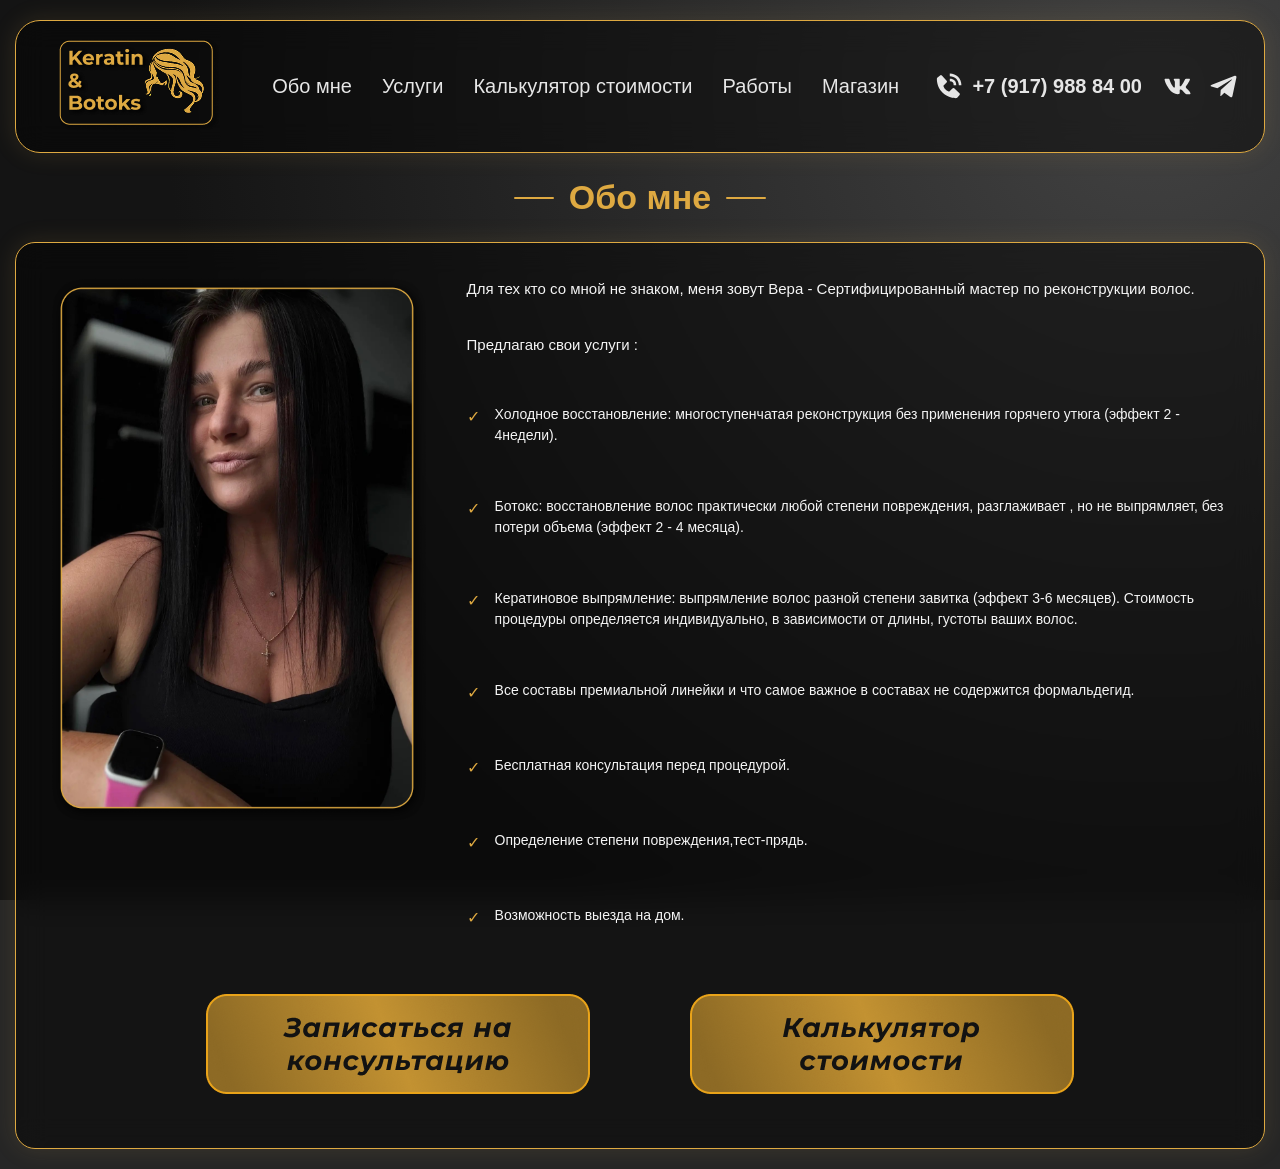
<file: index.html>
<!DOCTYPE html>
<html lang="ru">
<head>
    <meta charset="UTF-8">
    <meta name="viewport" content="width=device-width, initial-scale=1.0">
    <link rel="icon" href="img/favicon.png" sizes="any">
    <title>Keratin & Botoks | Мастер Вера</title>
    <link rel="stylesheet" href="styles/bio.css">
</head>
<body>
    <div class="container">
        <header class="header">
            <div class="header-left">
                <div class="logo-oval">
                    <a href="#"><img src="img/logo.png" alt="Keratin & Botoks"></a>
                </div>
                <input type="checkbox" id="burger-toggle" class="burger-checkbox">
                <label for="burger-toggle" class="burger-icon">
                    <span></span>
                    <span></span>
                    <span></span>
                </label>
            </div>
            <nav class="menu">
                <ul>
                    <li><a href="#">Обо мне</a></li>
                    <li><a href="#">Услуги</a></li>
                    <li><a href="#">Калькулятор стоимости</a></li>
                    <li><a href="#">Работы</a></li>
                    <li><a href="#">Магазин</a></li>
                </ul>
            </nav>
            
            <div class="contacts">
                <a href="tel:+79179888400" class="phone"><svg xmlns="http://www.w3.org/2000/svg" fill="currentColor" width="31" height="31" viewBox="0 0 24 24"><path d="M20 10.999h2C22 5.869 18.127 2 12.99 2v2C17.052 4 20 6.943 20 10.999z"/><path d="M13 8c2.103 0 3 .897 3 3h2c0-3.225-1.775-5-5-5v2zm3.422 5.443a1.001 1.001 0 0 0-1.391.043l-2.393 2.461c-.576-.11-1.734-.471-2.926-1.66-1.192-1.193-1.553-2.354-1.66-2.926l2.459-2.394a1 1 0 0 0 .043-1.391L6.859 3.513a1 1 0 0 0-1.391-.087l-2.17 1.861a1 1 0 0 0-.29.649c-.015.25-.301 6.172 4.291 10.766C11.305 20.707 16.323 21 17.705 21c.202 0 .326-.006.359-.008a.992.992 0 0 0 .648-.291l1.86-2.171a1 1 0 0 0-.086-1.391l-4.064-3.696z"/></svg>+7 (917) 988 84 00</a>
                <div class="soc-icons">
                    <a href="https://vk.ru/trubnikoff" target="_blank"><svg xmlns="http://www.w3.org/2000/svg" fill="currentColor" width="31" height="31" viewBox="0 0 24 24"><path d="M21.579 6.855c.14-.465 0-.806-.662-.806h-2.193c-.558 0-.813.295-.953.619 0 0-1.115 2.719-2.695 4.482-.51.513-.743.675-1.021.675-.139 0-.341-.162-.341-.627V6.855c0-.558-.161-.806-.626-.806H9.642c-.348 0-.558.258-.558.504 0 .528.79.65.871 2.138v3.228c0 .707-.127.836-.407.836-.743 0-2.551-2.729-3.624-5.853-.209-.607-.42-.852-.98-.852H2.752c-.627 0-.752.295-.752.619 0 .582.743 3.462 3.461 7.271 1.812 2.601 4.363 4.011 6.687 4.011 1.393 0 1.565-.313 1.565-.853v-1.966c0-.626.133-.752.574-.752.324 0 .882.164 2.183 1.417 1.486 1.486 1.732 2.153 2.567 2.153h2.192c.626 0 .939-.313.759-.931-.197-.615-.907-1.51-1.849-2.569-.512-.604-1.277-1.254-1.51-1.579-.325-.419-.231-.604 0-.976.001.001 2.672-3.761 2.95-5.04z"/></svg></a>
                    <a href="#" target="_blank"><svg xmlns="http://www.w3.org/2000/svg" fill="currentColor" width="31" height="31" viewBox="0 0 24 24"><path d="m20.665 3.717-17.73 6.837c-1.21.486-1.203 1.161-.222 1.462l4.552 1.42 10.532-6.645c.498-.303.953-.14.579.192l-8.533 7.701h-.002l.002.001-.314 4.692c.46 0 .663-.211.921-.46l2.211-2.15 4.599 3.397c.848.467 1.457.227 1.668-.785l3.019-14.228c.309-1.239-.473-1.8-1.282-1.434z"/></svg></a>
                </div>
            </div>
        </header>

        <h1 class="section-title">Обо мне</h1>
        <div class="profile-card">
            <div class="card-body-row">
                <div class="photo-block">
                    <img src="img/Vera.png" alt="Вера">
                </div>
                <div class="text-block">
                    <p>Для тех кто со мной не знаком, меня зовут Вера - Сертифицированный мастер по реконструкции волос.</p><br>
                    <p>Предлагаю свои услуги :</p><br>
                    <ul class="services-list">
                        <li>Холодное восстановление: многоступенчатая        
     реконструкция без применения горячего утюга (эффект
     2 - 4недели).</li>
     <br><br>
                        <li>Ботокс: восстановление волос практически любой степени
     повреждения, разглаживает , но не выпрямляет, без потери
     объема (эффект 2 - 4 месяца).</li>
     <br><br>
                        <li>Кератиновое выпрямление: выпрямление волос разной
     степени завитка (эффект 3-6 месяцев). Стоимость процедуры определяется индивидуально, в
     зависимости от длины, густоты ваших волос.</li>
     <br><br>
                        <li>Все составы премиальной линейки и что самое важное в
     составах не содержится формальдегид.</li>
     <br><br>
                        <li>Бесплатная консультация перед процедурой.</li>
                    <br>
                    <br>
                        <li>Определение степени повреждения,тест-прядь.</li>
                    <br>
                    <br>
                        <li>Возможность выезда на дом.</li>
                    </ul>
                </div>
            </div>
            <div class="button-container">
                <a href="#" class="btn-gold"><img src="img/zapis.png" alt="Записаться на консультацию"></a>
                <a href="#" class="btn-gold"><img src="img/calc.png" alt="Калькулятор стоимости"></a>
            </div>
        </div>
    </div>
</body>
</html>
</file>
<file: styles/bio.css>
*{
    margin: 0;
    padding: 0;
    box-sizing: border-box;
}

body{
    background-color: #262626;
    background-image: radial-gradient(circle at 90% 10%, #424242 0%, #141414 70%);
    background-attachment: fixed;
    color: #f5f5f5;
    font-family: Arial, Helvetica, sans-serif;
    display: flex;
    justify-content: center;
}

.container{
    width: 100%;
    max-width: 1300px;
    padding: 20px 15px;
}

.header{
    position: relative;
    display: flex;
    justify-content: space-between;
    align-items: center;
    padding: 12px 25px;
    border: 1px solid #DEA941;
    border-radius: 25px;
    margin-bottom: 45x;
    background: rgba(3, 3, 3, 0.5);
    backdrop-filter: blur(15px);
    -webkit-backdrop-filter: blur(15px);
    box-shadow: 0 0 25px rgba(201, 160, 80, 0.15);
    z-index: 10;
}

.header-left {
    display: flex;
    align-items: center;
    gap: 15px;
}

.logo-oval{
    display: flex;
    align-items: center;
    gap: 10px;
    padding: 6px 18px;
    font-weight: 700;
    font-size: 15px;
}

.menu ul{
    list-style: none;
    display: flex;
    gap: 30px;
}

.menu a{
    color: #e6e6e6;
    text-decoration: none;
    font-size: 20px;
    font-weight: 500;
    transition: 0.3s;
    position: relative;
}

.menu a::after{
    content: '';
    position: absolute;
    left: 0;
    bottom: -4px;
    width: 0;
    height: 2px;
    background-color: #DEA941;
    transition: width 0.3s ease;
}

.menu a:hover{
    color: #DEA941;
}

.menu a:hover::after{
    width: 100%;
}

.contacts{
    display: flex;
    align-items: center;
    gap: 20px;
}

.contacts .phone{
    color: #e6e6e6;
    font-size: 20px;
    text-decoration: none;
    font-weight: 600;
    transition: 0.3s;
    display: flex;
    align-items: center;
    gap: 8px;
}

.contacts .phone:hover{
    color: #DEA941;
}

.contacts .soc-icons{
    display: flex;
    gap: 15px;
}

.contacts .soc-icons a{
    color: #e6e6e6;
    display: flex;
    transition: 0.3s;
    line-height: 0;
}

.contacts .soc-icons a:hover{
    color: #DEA941;
}

.burger-checkbox {display: none;}

.burger-icon {
    display: none;
}

.burger-icon span {
    display: block;
    width: 100%;
    height: 2px;
    background-color: #e6e6e6;
    transition: 0.3s ease;
}

.section-title{
    text-align: center;
    color: #DEA941;
    font-size: 34px;
    font-weight: 600;
    margin-top: 25px;
    margin-bottom: 25px;
    display: flex;
    align-items: center;
    justify-content: center;
    gap: 15px;
}

.section-title::before,
.section-title::after{
    content: '';
    display: block;
    width: 40px;
    height: 2px;
    background-color: #DEA941;
    border-radius: 2px;
}

.profile-card{
    display: flex;
    flex-direction: column;
    padding: 35px;
    border: 1px solid #DEA941;
    border-radius: 20px;
    background: rgba(3, 3, 3, 0.5);
    backdrop-filter: blur(15px);
    -webkit-backdrop-filter: blur(15px);
    box-shadow: 0 0 25px rgba(201, 160, 80, 0.15);
}

.card-body-row{
    display: flex;
    gap: 40px;
    margin-bottom: 35px;
}

.photo-block{
    width: 33%;
}

.photo-block img{
    width: 100%;
    border-radius: 15px;
    object-fit: cover;
    display: block;
}

.text-block{
    width: 67%;
}

.text-block p{
    margin-bottom: 15px;
    line-height: 1.5;
    font-size: 15px;
}

.services-list{
    list-style: none;
    padding: 0;
    margin-top: 15px;
}

.services-list li{
    display: flex;
    align-items: flex-start;
    gap: 15px;
    margin-bottom: 14px;
    line-height: 1.5;
    font-size: 14px;
}

.services-list li::before{
    content: '\2713';
    color: #DEA941;
    font-size: 16px;
    margin-top: 1px;
}

.button-container{
    display: flex;
    justify-content: center;
    gap: 30px;
}

.btn-gold{
    padding: 15px 35px;
    text-decoration: none;
    transition: 0.3s ease;
    display: inline-block;
    transform-origin: center;
}

.btn-gold:hover{
    transform: scale(1.05);
    box-shadow: 0 4px 15px rgba(201, 160, 80, 0.4);
}

.btn-gold:active {
    transform: scale(0.95);
}

@media (max-width: 1024px) {
    .container {
        max-width: 100%;
        padding: 0 20px;
    }
    .profile-card {
        padding: 25px;
    }
}

@media (max-width: 768px) {
    .header {
        flex-wrap: wrap;
        gap: 15px;
        padding: 15px 20px;
        border-radius: 15px;
    }
    .burger-icon {
        display: flex;
        flex-direction: column;
        justify-content: space-between;
        width: 26px;
        height: 18px;
        cursor: pointer;
        z-index: 102;
    }
    .burger-icon span {
        display: block;
        width: 100%;
        height: 2px;
        background-color: #e6e6e6;
        transition: 0.3s ease;
    }
    .menu {
        position: absolute;
        top: 70px;
        left: 0;
        width: 100%;
        display: flex;
        flex-direction: column;
        padding: 20px;
        background: rgba(26, 26, 26, 0.95);
        backdrop-filter: blur(15px);
        -webkit-backdrop-filter: blur(15px);
        border-bottom: 1px solid #DEA941;
        border-top: 1px solid rgba(201, 160, 80, 0,4);
        transform-origin: top;
        transform: scaleY(0);
        transition: transform 0,4s ease;
        z-index: 100;
        box-shadow:  0 15px 30px rgba(0, 0, 0, 0.8);
    }
    .menu ul{
        flex-direction: column;
        gap: 15px;
        text-align: center;
    }
    .menu a {
        font-size: 16px;
        display: block;
        padding: 8px 0;
    }
    .burger-checkbox:checked ~ .burger-icon span:nth-child(1) {
        transform: rotate(45deg) translate(5px, 5px);
    }
    .burger-checkbox:checked ~ .burger-icon span:nth-child(2) {opacity: 0;}
    .burger-checkbox:checked ~ .burger-icon span:nth-child(3) {transform: rotate(-45deg) translate(5px, -5px);
    }
    .profile-card, .card-body-row {
        flex-direction: column;
        gap: 25px;
    }
    .photo-block, .text-block {
        width: 100%;
    }
    .photo-block img {
        max-width: 280px;
        margin: 0 auto;
        display: block;
    }
}

@media (max-width: 550px) {
    .section-title {
        font-size: 28px;
    }
    .section-title::before, .section-title::after {
        width: 20px;
    }
    .profile-card {
        padding: 15px;
        border-radius: 15px;
    }
    .text-block p {
        font-size: 14px;
    }
    .services-list li {
        font-size: 13px;
        gap: 10px;
        margin-bottom: 10px;
    }
    .button-container {
        flex-direction: column;
        align-items: stretch;
        gap: 15px;
        margin-top: 15px;
        width: 100%;
    }
    .btn-gold {
        width: 100%;
        max-width: 100%;
        text-align: center;
        padding: 14px 20px;
        font-size: 15px;
        box-sizing: border-box;
    }
    .contacts, .phone {
        font-size: 14px;
    }
    .contacts, .soc-icons a {
        font-size: 18px;
    }
}

@media (max-width: 400px) {
    .header {
        padding: 10px 15px;
        border-radius: 10px;
    }
    .logo-oval {
        font-size: 13px;
        padding: 5px 12px;
    }
    .menu ul {
        gap: 10px;
    }
    .menu a {
        font-size: 13px;
    }
    .contacts, .phone {
        font-size: 14px;
    }
    .profile-card {
        padding: 12px;
        border-radius: 10px;
    }
    .section-title {
        font-size: 24px;
    }
}
</file>
